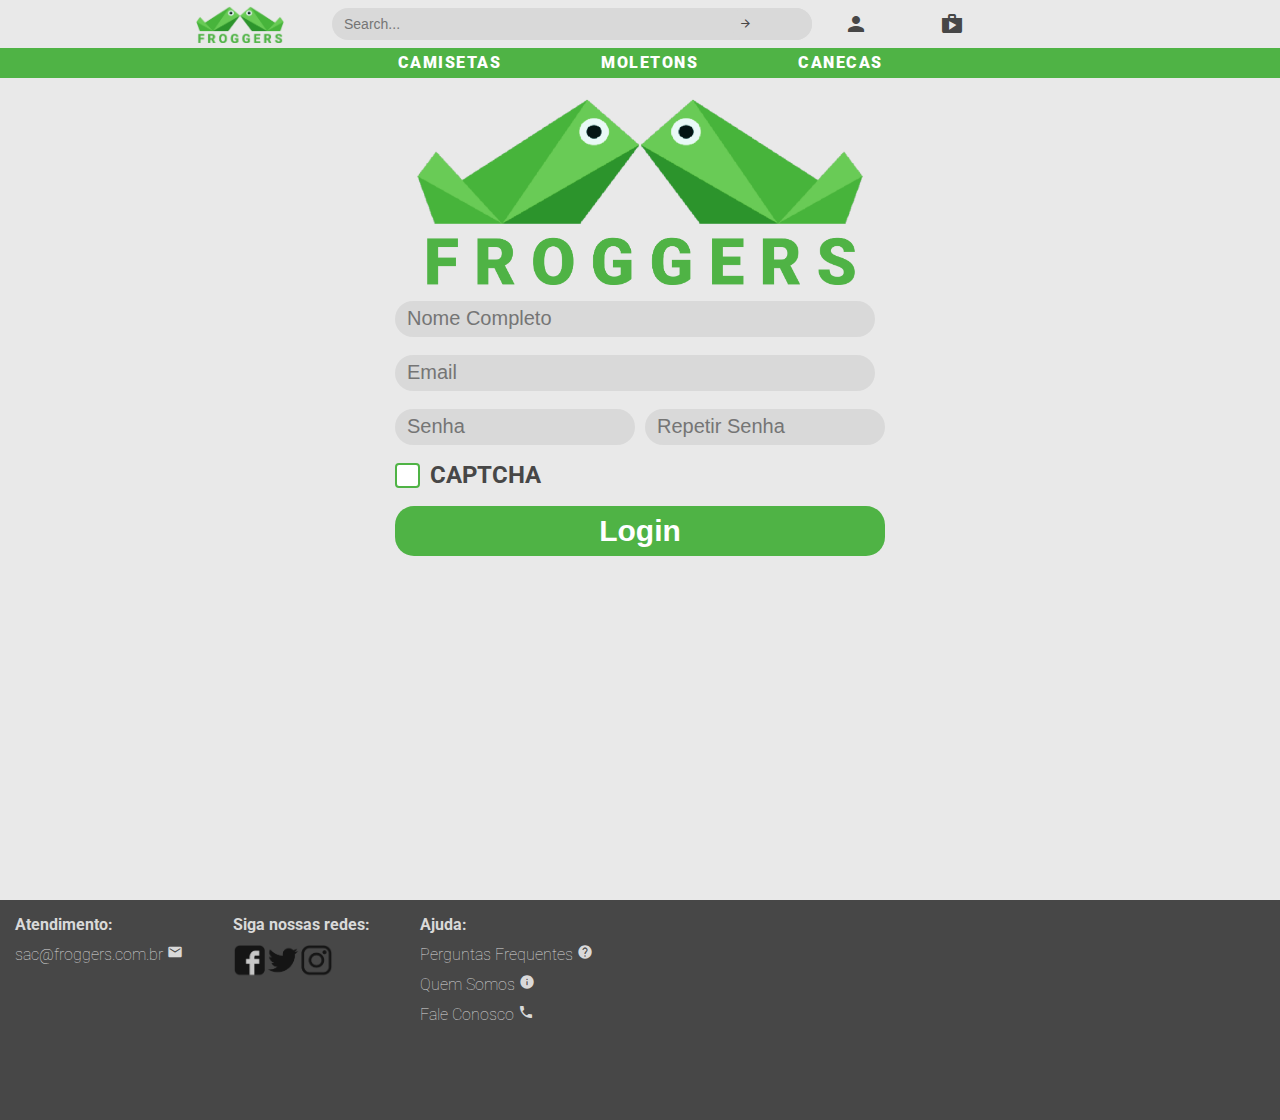
<file: index.html>
<!DOCTYPE html>
<html lang="en">
    <head>
        <meta charset="UTF-8">
        <title>Froggers</title>
        <link rel="icon" type="image/png" href="/assets/images/logo.png">
        <link rel="stylesheet" href="style.css">
        <link rel="preconnect" href="https://fonts.googleapis.com">
        <link rel="preconnect" href="https://fonts.gstatic.com" crossorigin>
        <link href="https://fonts.googleapis.com/css2?family=Roboto&display=swap" rel="stylesheet">
        <link href="https://fonts.googleapis.com/icon?family=Material+Icons" rel="stylesheet">
        <link href="https://fonts.googleapis.com/css2?family=Roboto:wght@100&display=swap" rel="stylesheet"> 
        <link href="https://fonts.googleapis.com/css2?family=Roboto:wght@300&display=swap" rel="stylesheet"> 
    </head>
    <body>
        <div class="pagina">
            <div id="header">
                <div id="topper">
                    <a href="/pages/home/index.html">
                        <div class="logo-container">
                            <img class="logo-completa" src="/assets/images/logo-completa.png" alt="logo-completa">
                        </div>
                    </a>
                    

                    <div class="search-container">
                        <input type="text" placeholder="Search...">
                        <button type="submit"> <span class="material-symbols-outlined">arrow_forward_ios</span></button>
                    </div>
                    
                    <div class="icones">
                        <div class="conta">
                            <a href="/pages/login/index.html">
                                <span class="material-icons">person</span>
                            </a>
                            </div>
                        
                        
                        <span id="menu-button" class="material-icons">shopping_bag</span>

                        
                    </div>
                    <div id="sliding-menu" class="menu-closed">
                        <div id="header-menu">
                            <span class="carrinho-vazio">Seu carrinho está vazio!</span>
                            <i id="close-menu" class="material-icons">clear</i>
                        </div>
                        <div class="Sapo-triste">
                            <img src="/assets/images/Sapo-triste.png" alt="Sapo-triste">
                        </div>
                        <span id="continue-shopping" class="carrinho-vazio"><u>Continuar Comprando</u></span>
                    </div>
                    
                </div>

                <div id="coisas-que-vende">
                    <a href="/pages/camisetas/index.html">
                        <div class="categorias">camisetas</div>
                    </a>
                    <a href="/pages/moletons/index.html">
                        <div class="categorias">moletons</div>
                    </a>
                    <a href="/pages/canecas/index.html">
                        <div class="categorias">canecas</div>
                    </a>
                </div>
            </div>

            <div class="form-container">
                <img src="/assets/images/logo-completa.png" alt="logo-login">
                <form class="login-form" action="./register.php" method="post">
                    <input type="nome" placeholder="Nome Completo" name="name">
                    <input type="email" placeholder="Email" name="email">
                    <div class="caixa-senha">
                        <input type="password" placeholder="Senha" name="password">
                        <input type="password" placeholder="Repetir Senha" name="confirm_password">                       
                    </div>

                    <div class="checkbox-div">
                        <label class="custom-checkbox"> 
                            <span id="CAPTCHA">CAPTCHA</span> 
                            <input type="checkbox">
                            <span class="checkmark"></span>
                        </label>
                    </div>
                    <button type="submit">Login</button>
                    
                    
                </form>
            </div>

    
        </div>
        
        <footer>
            <div class="Atendimento">
                Atendimento:
                <div class="Itens">
                    sac@froggers.com.br
                    <span style="font-family: 'Material Icons', sans-serif;">mail</span>
                </div>
            </div>
            <div class="redes_footer">
                Siga nossas redes:
                <img class="redes" src="/assets/images/redes.png" alt="redes">
            </div>
            <div class="Ajuda">
                Ajuda:
                <div class="Itens">
                    <div class="Perguntas Frequentes">
                        Perguntas Frequentes
                        <span style="font-family: 'Material Icons', sans-serif;">help</span>
                    </div>
                    <div class="Quem Somos">
                        Quem Somos
                        <span style="font-family: 'Material Icons', sans-serif;">info</span>
                    </div>
                    <div class="Fale Conosco">
                        Fale Conosco
                        <span style="font-family: 'Material Icons', sans-serif;">call</span>
                    </div>
                </div>
            </div>
        </footer> 
        <script src="script.js"></script>
    </body>   
    
</html>
</file>
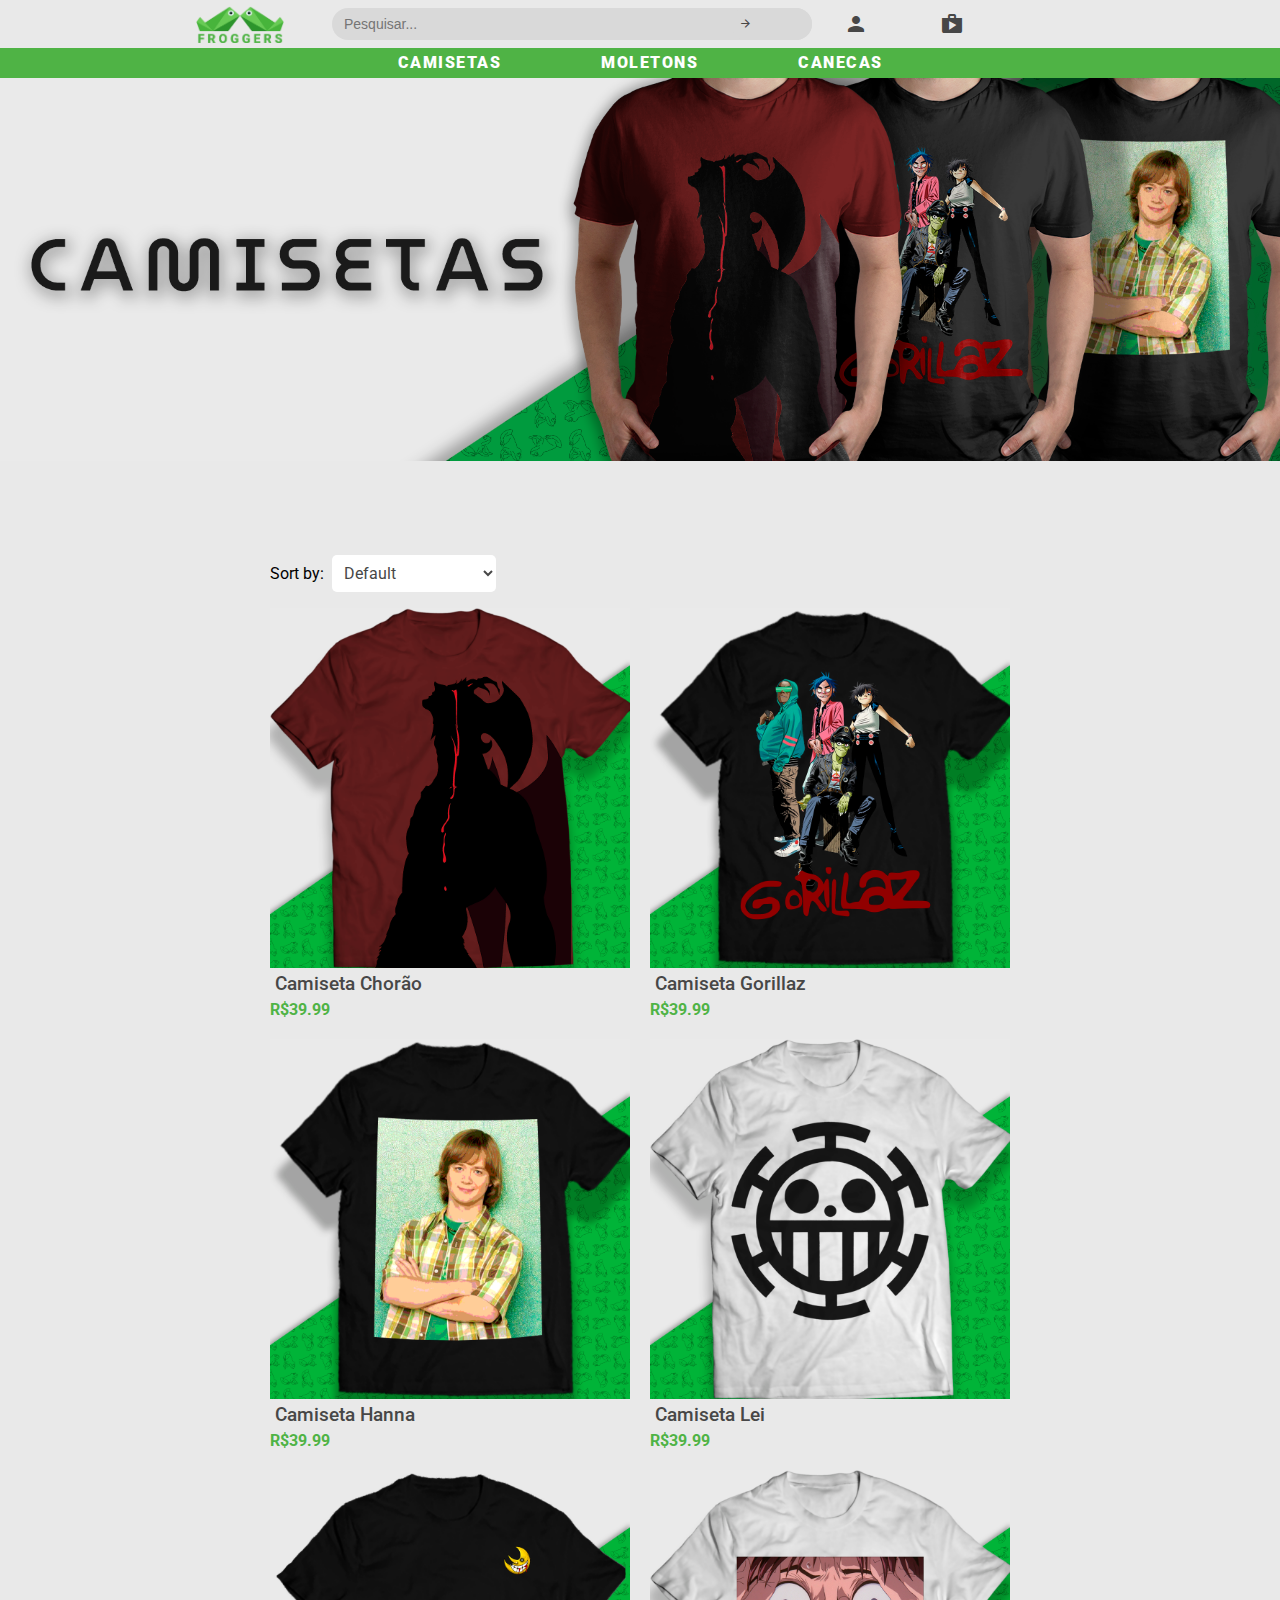
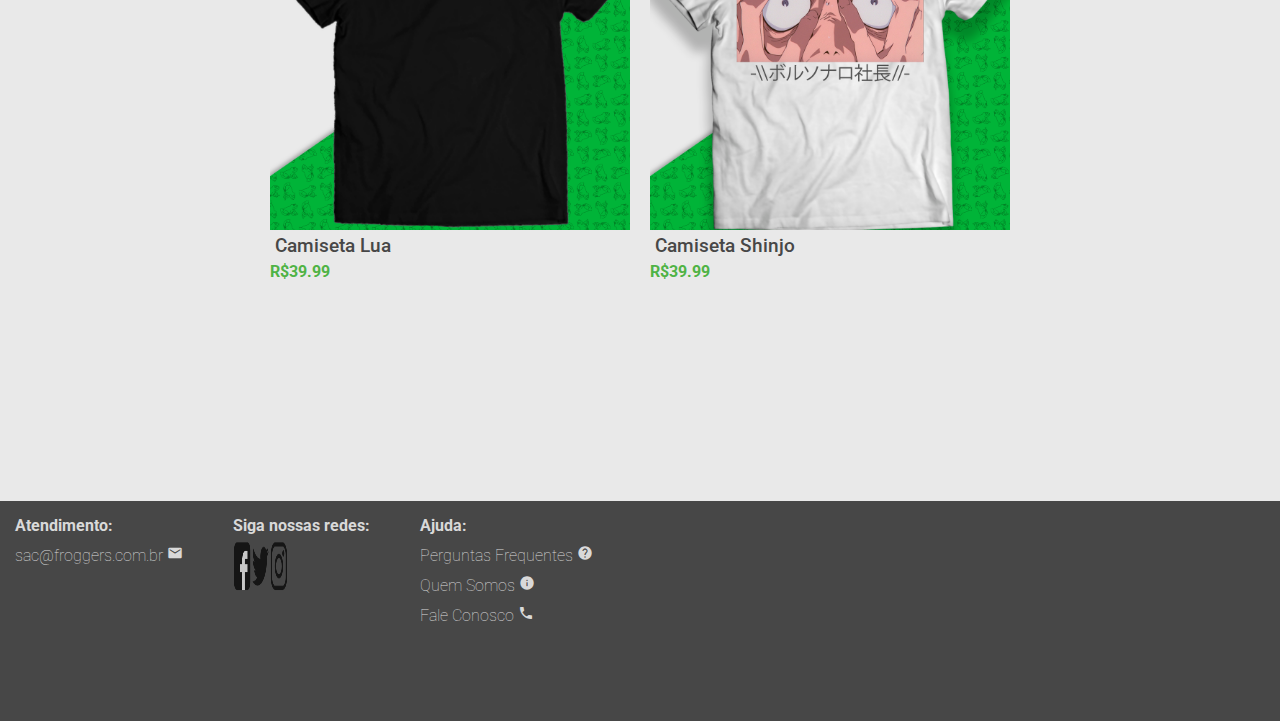
<file: pages/template-catalog/index.html>
<!DOCTYPE html>
<html lang="en">
    <head>
        <meta name="viewport" content="width=device-width, initial-scale=1.0">
        <meta charset="UTF-8">
        <title>Froggers</title>
        <link rel="icon" type="image/png" href="/assets/images/logo.png">
        <link rel="stylesheet" href="style.css">
        <link rel="preconnect" href="https://fonts.googleapis.com">
        <link rel="preconnect" href="https://fonts.gstatic.com" crossorigin>
        <link href="https://fonts.googleapis.com/css2?family=Roboto&display=swap" rel="stylesheet">
        <link href="https://fonts.googleapis.com/icon?family=Material+Icons" rel="stylesheet">
        <link href="https://fonts.googleapis.com/css2?family=Roboto:wght@100&display=swap" rel="stylesheet"> 
        <link href="https://fonts.googleapis.com/css2?family=Roboto:wght@300&display=swap" rel="stylesheet"> 
    </head>
    <body>
        <div class="pagina">
            <div id=    "header">
                <div id="topper">
                    <a href="/pages/home/index.html">
                        <div class="logo-container">
                            <img class="logo-completa" src="/assets/images/logo-completa.png" alt="logo-completa">
                        </div>
                    </a>
                    

                    <div class="search-container">
                        <input type="text" placeholder="Pesquisar...">
                        <button type="submit"> <span class="material-symbols-outlined">arrow_forward_ios</span></button>
                    </div>
                    
                    <div class="icones">
                        <div class="conta">
                            <a href="/pages/login/index.html">
                                <span class="material-icons">person</span>
                            </a>
                            </div>
                        
                        
                        <span id="menu-button" class="material-icons">shopping_bag</span>

                        
                    </div>
                    <div id="sliding-menu" class="menu-closed">
                        <div id="header-menu">
                            <span class="carrinho-vazio">Seu carrinho está vazio!</span>
                            <i id="close-menu" class="material-icons">clear</i>
                        </div>
                        <div class="Sapo-triste">
                            <img src="/assets/images/Sapo-triste.png" alt="Sapo-triste">
                        </div>
                        <span id="continue-shopping" class="carrinho-vazio"><u>Continuar Comprando</u></span>
                    </div>
                    
                </div>

                <div id="coisas-que-vende">
                    <a href="/pages/camisetas/index.html">
                        <div class="categorias">camisetas</div>
                    </a>
                    <a href="/pages/moletons/index.html">
                        <div class="categorias">moletons</div>
                    </a>
                    <a href="/pages/canecas/index.html">
                        <div class="categorias">canecas</div>
                    </a>
                </div>
            </div>
            
            <div id="banner-camisetas">
                <img src="/assets/banners/BANNER CAMISETAS.png" alt="banner-camisetas">
            </div>

            <div class="catalog-container">
                <div class="sort-container">
                    <label for="sort">Sort by:</label>
                    <select id="sort" name="sort">
                      <option value="default">Default</option>
                      <option value="price-asc">Price: Low to High</option>
                      <option value="price-desc">Price: High to Low</option>
                      <option value="name-asc">Name: A to Z</option>
                      <option value="name-desc">Name: Z to A</option>
                    </select>
                  </div>
                
                <div class="catalog" id="catalog">
                  <!-- Catalog items go here -->
                </div>
            </div>

        </div>

        <footer>
            <div class="Atendimento">
                Atendimento:
                <div class="Itens">
                    sac@froggers.com.br
                    <span style="font-family: 'Material Icons', sans-serif;">mail</span>
                </div>
            </div>
            <div class="redes_footer">
                Siga nossas redes:
                <img class="redes" src="/assets/images/redes.png" alt="redes">
            </div>
            <div class="Ajuda">
                Ajuda:
                <div class="Itens">
                    <div class="Perguntas Frequentes">
                        Perguntas Frequentes
                        <span style="font-family: 'Material Icons', sans-serif;">help</span>
                    </div>
                    <div class="Quem Somos">
                        Quem Somos
                        <span style="font-family: 'Material Icons', sans-serif;">info</span>
                    </div>
                    <div class="Fale Conosco">
                        Fale Conosco
                        <span style="font-family: 'Material Icons', sans-serif;">call</span>
                    </div>
                </div>
            </div>
        </footer> 
        <div id="overlay" class="overlay-hidden"></div>
        <script src="script.js"></script>
    </body>   
    
</html>
</file>
<file: style.css>
:root{
  --cinza-froggers: rgba(71, 71, 71, 1);
}
* {
  margin: 0;
  padding: 0;
  box-sizing: border-box;
}


body {
  font-family: 'Roboto', sans-serif;
  height: 100%;
  background-color: rgba(233, 233, 233, 1);

  display: flex;
  flex-direction: column;
  min-height: 100vh;
}


.pagina {
  display: flex;
  flex-direction: column;
  min-height: 100vh;
}

.pagina:after {
  content: "";
  display: block;
  height: 220px;
}

.search-container {
  position: relative;
  margin-right: 2rem;
  color: var(--cinza-froggers);
}

.search-container input[type="text"] { 
  background-color: rgba(217, 217, 217, 1);
  margin-left: 3rem;
  border: none;
  padding: 8px 12px;
  border-radius: 50px;
  outline: none;
  font-size: 14px;
  flex-grow: 1;
  width: 30rem;
  color: var(--cinza-froggers);
}

.search-container button[type="submit"] {
  display: flex;
  border-radius: 50px;
  justify-content: center;
  align-items: center;
  position: absolute;
  top: 0;
  right: 0;
  height: 100%;
  padding: 8px;
  background-color: rgba(217, 217, 217, 1);
  color: var(--cinza-froggers);
  border: none;
  cursor: pointer;
  font-family: 'Material Icons', sans-serif;
}
#header{
  width: 100%;
  position: fixed;
  z-index: 5;
}

#topper {
  height: 5.3vh;
  background-color: rgba(233, 233, 233, 1);
  display: flex; /* Add this line */
justify-content: center; /* Add this line */
align-items: center; /* Add this line */
}

#coisas-que-vende {
  height: 30px;
  
  background-color: rgba(79, 179, 69, 1);

  display: flex;
  justify-content: center;
  align-items: center;
}

.categorias {
  display: inline-block;
  font-weight: 1000;
  text-transform: uppercase;
  color: white;
  padding: 10px;
  gap: 50;
  padding-right: 50px;
  padding-left: 50px;
  letter-spacing: 1.5px;
}

.logo-container {
height: auto;
display: flex;
flex-direction: column;
align-items: flex-start;
}
.logo-completa{
width: 5.5rem;
}

.icones   {
color: var(--cinza-froggers);
display: flex;
font-size: 1.5rem;
font-family: 'Material Icons', sans-serif;
gap: 30%;
}
.conta{
display: flex;
align-items: center;
position: relative;
display: inline-block;
}

footer{
  bottom: 0;
  left: 0;
  width: 100%;
  height: 220px;
  display: flex;
  background-color: var(--cinza-froggers);
  color: rgba(217, 217, 217, 1);
  padding-left: 15px;
  padding-top: 15px;
  gap: 50px;
  font-size: 30;
  font-weight: 700;
}
.redes_footer{
gap: 10px;
display: flex;
flex-direction: column;
}
.redes{
width: 100px;
height: auto;
}
.Itens{
margin-top: 10px;
font-weight: 100;
}
.Itens div{
margin-bottom: 10px;
}


#sliding-menu {
position: fixed;
top: 0;
right: 0;
width: 250px;
height: 100%;
background-color: rgba(255, 255, 255, 1);
overflow-x: hidden;
transition: 0.5s;
z-index: 1;
padding: 20px;
display: flex;
flex-direction: column;
align-items: center;
}

.menu-closed {
transform: translateX(100%);
}

#header-menu{
  display: flex;
  justify-content: center;
  align-items: center;

}

.carrinho-vazio{
  font-weight: 300;
  cursor: pointer;
}

#close-menu {
  font-size: 3vh;
  top: 20px;
  right: 20px;
  margin-left: 10px;
  cursor: pointer;
}

#overlay {
position: fixed;
top: 0;
left: 0;
width: 100%;
height: 100%;
background-color: rgba(0, 0, 0, 0.5);
z-index: 0;
transition: opacity 0.5s;
}

.overlay-hidden {
pointer-events: none;
opacity: 0;
transition: opacity 0.5s;
}

.Sapo-triste {
display: flex;
justify-content: center;
align-items: center;
height: 87%; 
}

img[alt="Sapo-triste"]{
width: 200px;
}

.conta{
cursor: pointer;
display: flex;
align-items: center;
}

.material-icons {
  color: var(--cinza-froggers);
  cursor: pointer;
  font-family: 'Material Icons', sans-serif;
}

.form-container {
  display: flex;
  flex-direction: column;
  gap: 1rem;
}

.form-container input[type="email"],
.form-container input[type="text"],
.form-container input[type="password"],
.form-container input[type="nome"],
.form-container input[type="password"] {
  background-color: rgba(217, 217, 217, 1);
  border: none;
  padding: 8px 12px;
  border-radius: 19px;
  outline: none;
  font-size: 20px;
  flex-grow: 1;
  width: 30rem;
  height: 4vh;
  color: var(--cinza-froggers);
}
.form-container input[type="password"] {
  width: 15rem;
}

.caixa-senha{
  display: flex;
  gap: 10px;
}



.login-form{
  display: flex;
  flex-direction: column;
  margin-left: auto;
  margin-right: auto;
  gap: 2vh;
}

img[alt="logo-login"]{
  margin-top: 10vh;
  width: 50vh;
  height:  auto;
  display: flex;
  flex-direction: column;
  margin-left: auto;
  margin-right: auto;
}
.custom-checkbox {
  position: relative;
  padding-left: 35px;
  cursor: pointer;
  display: flex;
  align-items: center;
  line-height: 25px;
  text-align: center;
}

.custom-checkbox input {
  position: absolute;
  opacity: 0;
  cursor: pointer;
  height: 0;
  width: 0;
}

.checkmark {
  position: absolute;
  left: 0;
  height: 25px;
  width: 25px;
  background-color: rgba(255, 255, 255, 1);
  border: 2px solid rgba(79, 179, 69, 1);
  border-radius: 4px;
}

.custom-checkbox input:checked ~ .checkmark {
  background-color: rgba(79, 179, 69, 1);
}

.custom-checkbox input:checked ~ .checkmark:after {
  display: block;
}

.checkmark:after {
  content: "";
  position: absolute;
  display: none;
  left: 9px;
  top: 5px;
  width: 7px;
  height: 12px;
  border: solid rgba(255, 255, 255, 1);
  border-width: 0 3px 3px 0;
  transform: rotate(45deg);
}
.checkbox-div{
  vertical-align: middle;
  text-align: center;
}

#CAPTCHA{
  color: var(--cinza-froggers);
  font-size: 18pt;
  font-weight: 700;
}
.form-container button[type="submit"] {
  background-color: rgba(79, 179, 69, 1);
  color: rgba(255, 255, 255, 1);
  border: none;
  cursor: pointer;
  font-size: 30px;
  border-radius: 19px;
  width: 100%;
  height: 5.6vh;
  font-weight: 700;
}
</file>
<file: pages/template-catalog/style.css>
:root{
  --cinza-froggers: rgba(71, 71, 71, 1);
  --verde-froggers: rgba(79, 179, 69, 1);
}

* {
  margin: 0;
  padding: 0;
  box-sizing: border-box;
}

body {
  font-family: 'Roboto', sans-serif;
  height: 100%;
  background-color: rgba(233, 233, 233, 1);

  display: flex;
  flex-direction: column;
  min-height: 100vh;
}


.pagina {
  display: flex;
  flex-direction: column;
  min-height: 100vh;
}

.pagina:after {
  content: "";
  display: block;
  height: 220px;
}

.search-container {
  position: relative;
  margin-right: 2rem;
  color: var(--cinza-froggers);
}

.search-container input[type="text"] { 
  background-color: rgba(217, 217, 217, 1);
  margin-left: 3rem;
  border: none;
  padding: 8px 12px;
  border-radius: 50px;
  outline: none;
  font-size: 14px;
  flex-grow: 1;
  width: 30rem;
  color: var(--cinza-froggers);
}

.search-container button[type="submit"] {
  display: flex;
  border-radius: 50px;
  justify-content: center;
  align-items: center;
  position: absolute;
  top: 0;
  right: 0;
  height: 100%;
  padding: 8px;
  background-color: rgba(217, 217, 217, 1);
  color: var(--cinza-froggers);
  border: none;
  cursor: pointer;
  font-family: 'Material Icons', sans-serif;
}
#header{
  width: 100%;
  position: fixed;
  z-index: 5;
}

#topper {
  height: 5.3vh;
  background-color: rgba(233, 233, 233, 1);
  display: flex; /* Add this line */
justify-content: center; /* Add this line */
align-items: center; /* Add this line */
}

#coisas-que-vende {
  height: 30px;
  
  background-color: var(--verde-froggers);

  display: flex;
  justify-content: center;
  align-items: center;
}

.categorias {
  display: inline-block;
  font-weight: 1000;
  text-transform: uppercase;
  color: white;
  padding: 10px;
  gap: 50;
  padding-right: 50px;
  padding-left: 50px;
  letter-spacing: 1.5px;
}

.logo-container {
height: auto;
display: flex;
flex-direction: column;
align-items: flex-start;
}
.logo-completa{
width: 5.5rem;
}

.icones   {
color: var(--cinza-froggers);
display: flex;
font-size: 1.5rem;
font-family: 'Material Icons', sans-serif;
gap: 30%;
}
.conta{
display: flex;
align-items: center;
position: relative;
display: inline-block;
}

footer{
  bottom: 0;
  left: 0;
  width: 100%;
  height: 220px;
  display: flex;
  background-color: var(--cinza-froggers);
  color: rgba(217, 217, 217, 1);
  padding-left: 15px;
  padding-top: 15px;
  gap: 50px;
  font-size: 30;
  font-weight: 700;
}
.redes_footer{
  gap: 5px;
  display: flex;
  flex-direction: column;
  }
  .redes{
  width: 55px;
  height: 55px;
  }

  .imagens-divlegal{
    float: left;
  }
.Itens{
margin-top: 10px;
font-weight: 100;
}
.Itens div{
margin-bottom: 10px;
}


#sliding-menu {
  position: fixed;
  top: 0;
  right: 0;
  width: 250px;
  height: 100%;
  background-color: rgba(255, 255, 255, 1);
  overflow-x: hidden;
  transition: 0.5s;
  z-index: 1000;
  padding: 20px;
  display: flex;
  flex-direction: column;
  align-items: center;
}

#header-menu{
  display: flex;
  justify-content: center;
  align-items: center;

}

.carrinho-vazio{
  font-weight: 300;
  cursor: pointer;
}

#close-menu {
  font-size: 3vh;
  top: 20px;
  right: 20px;
  margin-left: 10px;
  cursor: pointer;
}

.menu-closed {
transform: translateX(100%);
}

.Sapo-triste {
display: flex;
justify-content: center;
align-items: center;
height: 87%; 
}

img[alt="Sapo-triste"]{
width: 200px;
}


.conta{
cursor: pointer;
display: flex;
align-items: center;
}

.material-icons {
  color: var(--cinza-froggers);
  cursor: pointer;
  font-family: 'Material Icons', sans-serif;
}

.catalog-container {
  margin-top: 10vh;
  padding-left: 30vh;
  padding-right: 30vh;
  width: 100%;
}

#catalog {
  display: grid;
  grid-template-columns: repeat(auto-fill, minmax(240px, 1fr));
  grid-gap: 20px;
}

.catalog-item {
  cursor: pointer;
  width: 100%;
}

.catalog-item img {
  width: 100%;
  height: auto;
  display: block;
  transition: opacity 0.1s ease;
}

.title-wrapper {
  position: relative;
}

.catalog-title {
  padding: 5px;
  color: var(--cinza-froggers);
  font-weight: 500;
  margin-bottom: 0; /* Add this line */
}

#catalog-price {
  font-weight: bold;
  color: var(--verde-froggers);
  text-align: center;
}

.comprar-button {
  position: absolute;
  color: white;
  font-weight: bold;
  cursor: pointer;
  width: 100%;
  height: 100%;
  top: 0;
  left: 0;
  opacity: 0;
  background-color: var(--verde-froggers);
  z-index: 2;
  transition: opacity 0.1s ease;

  /* Add the following lines */
  display: flex;
  justify-content: center;
  align-items: center;
}

.catalog-item:hover .comprar-button {
  opacity: 1;
}

#banner-camisetas img{
  margin-top: calc(5.3vh + 30px);
  width: 100%;
  height: auto;
}

.sort-container {
  display: flex;
  align-items: center;
  justify-content: flex-start; /* Change this line to align to the left */
  margin-bottom: 1rem;
  border: none;
}

.sort-container label {
  margin-right: 0.5rem;
}

.sort-container select {
  padding: 0.5rem;
  border: 5px;
  border-color: var(--cinza-froggers);
  border-radius: 5px;
  background-color: white;
  font-family: 'Roboto', sans-serif;
  font-size: 1rem;
  color: rgba(71, 71, 71, 1);
  cursor: pointer;
}

#menu-footer {
  display: flex;
  flex-direction: column;
  align-items: center;
}


#sliding-menu {
position: fixed;
top: 0;
right: 0;
width: 250px;
height: 100%;
background-color: rgba(255, 255, 255, 1);
overflow-x: hidden;
transition: 0.5s;
z-index: 1;
padding: 20px;
display: flex;
flex-direction: column;
align-items: center;
justify-content: space-between;

}

.menu-closed {
transform: translateX(100%);
}

.carrinho-vazio{
  text-align: center;
  font-weight: 300;
  cursor: pointer;
}

#close-menu {
  font-size: 3vh;
  top: 20px;
  right: 20px;
  cursor: pointer;
  text-align: right;
}



.Sapo-triste {
display: flex;
justify-content: center;
align-items: center;
height: 87%; 
}
</file>
